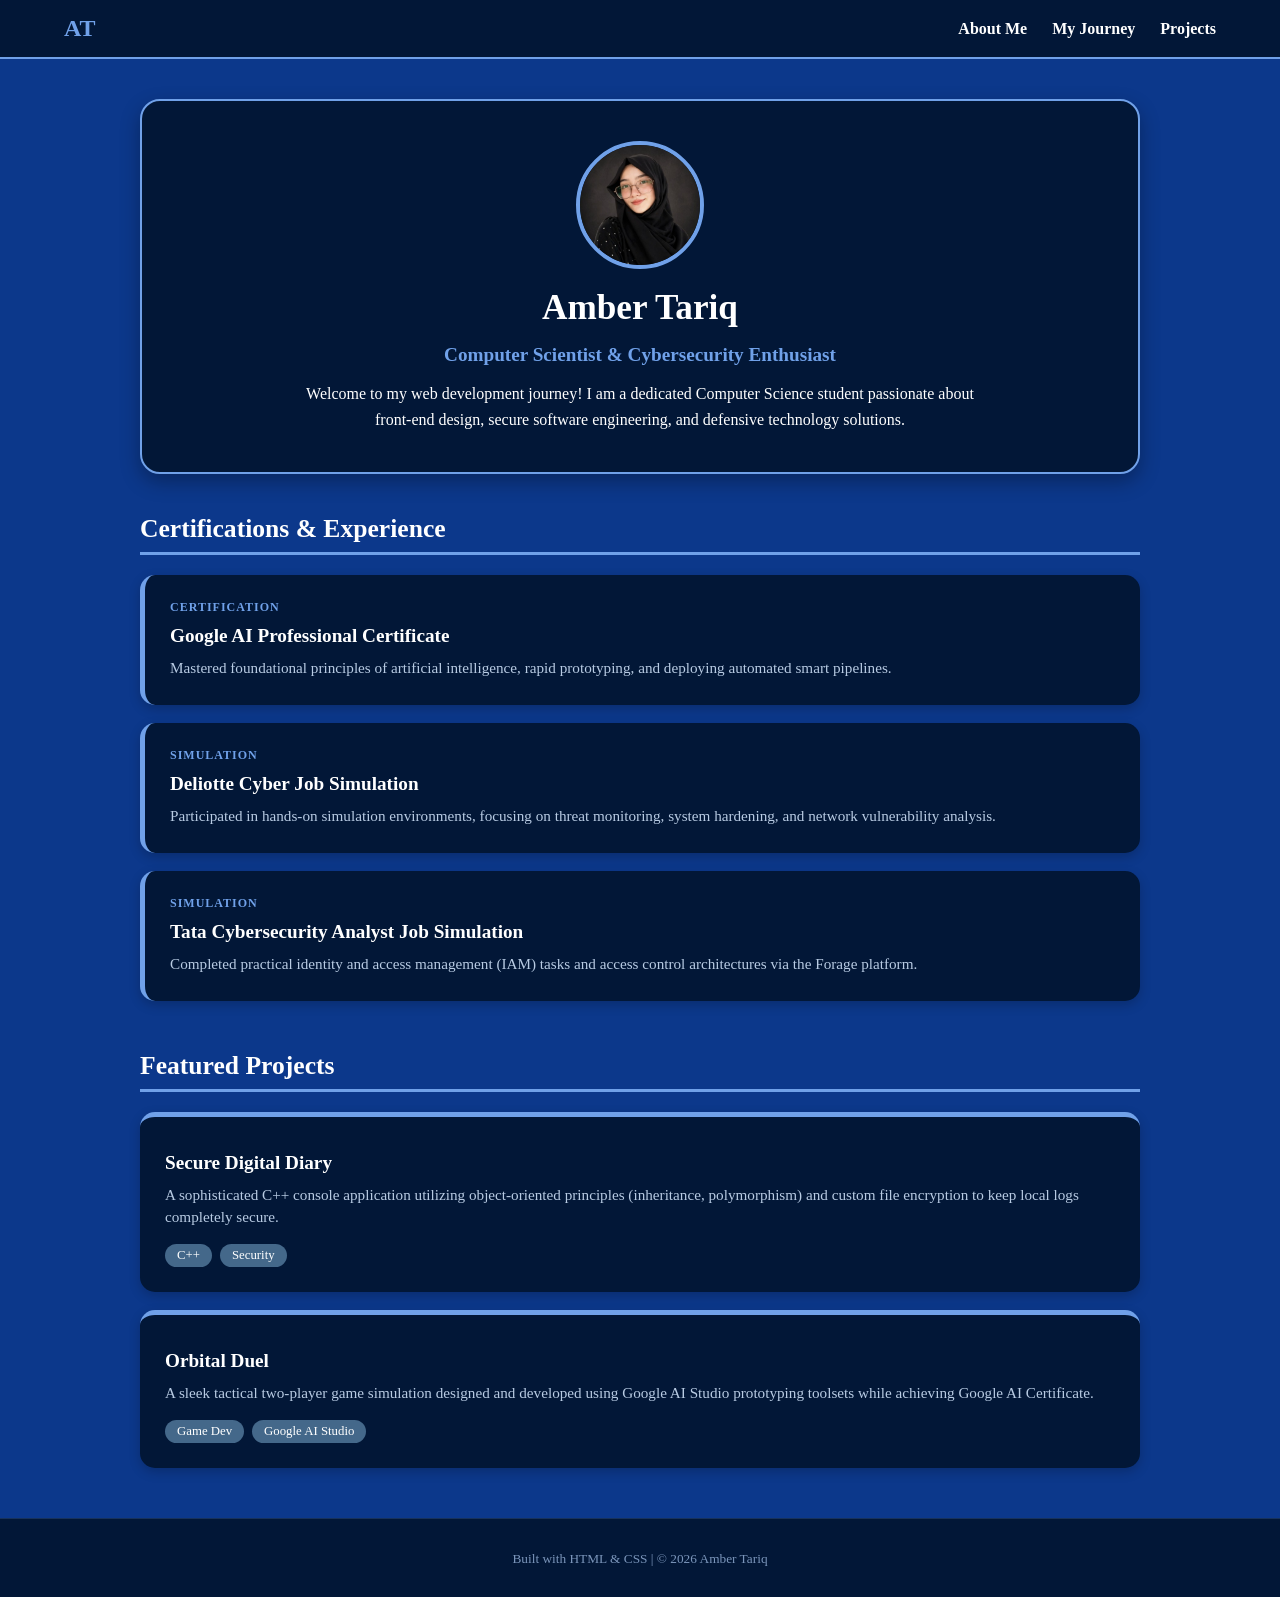
<file: Portfolio Project/index.html>
<!DOCTYPE html>
<html lang="en">
    <head>
        <meta charset="utf-8">
        <title>Amber Tariq | Portfolio & Journey</title>
        <link rel="stylesheet" href="styles.css">
    </head>

    <body>
        <header>
            <div class="logo">AT</div>
            <nav>
                <ul>
                    <li><a href="#about">About Me</a></li>
                    <li><a href="#journey">My Journey</a></li>
                    <li><a href="#projects">Projects</a></li>
                </ul>
            </nav>
        </header>

        <main class="portfolio-container">
            <section id="about" class="hero-section">
                <img class="avatar" src="pp.jpeg">
                <h1>Amber Tariq</h1>
                <h2>Computer Scientist & Cybersecurity Enthusiast</h2>
                    <p class="bio-text">
                      Welcome to my web development journey! I am a dedicated Computer Science student passionate about front-end design, secure software engineering, and defensive technology solutions.
                    </p>
            </section>

            <section id="journey" class="portfolio-section">
                <h3 class="section-title">Certifications & Experience</h3>
                    <div class="grid-container">

                <div class="info-card variant-border">
                    <span class="card-category">Certification</span>
                    <h4>Google AI Professional Certificate</h4>
                    <p>Mastered foundational principles of artificial intelligence, rapid prototyping, and deploying automated smart pipelines.</p>
                </div>
                <br>

                <div class="info-card variant-border">
                    <span class="card-category">Simulation</span>
                    <h4>Deliotte Cyber Job Simulation</h4>
                    <p>Participated in hands-on simulation environments, focusing on threat monitoring, system hardening, and network vulnerability analysis.</p>
                </div>
                <br>
                <div class="info-card variant-border">
                    <span class="card-category">Simulation</span>
                    <h4>Tata Cybersecurity Analyst Job Simulation</h4>
                    <p>Completed practical identity and access management (IAM) tasks and access control architectures via the Forage platform.</p>
                </div>

                    </div>

            </section>

            <section id="projects" class="portfolio-section">
            <h3 class="section-title">Featured Projects</h3>
            <div class="grid-container">
                
                <div class="info-card project-card">
                    <h4>Secure Digital Diary</h4>
                    <p>A sophisticated C++ console application utilizing object-oriented principles (inheritance, polymorphism) and custom file encryption to keep local logs completely secure.</p>
                    <div class="badge-row">
                        <span class="tech-badge">C++</span>
                        <span class="tech-badge">Security</span>
                    </div>
                </div>

                <br>
                <div class="info-card project-card">
                    <h4>Orbital Duel</h4>
                    <p>A sleek tactical two-player game simulation designed and developed using Google AI Studio prototyping toolsets while achieving Google AI Certificate.</p>
                    <div class="badge-row">
                        <span class="tech-badge">Game Dev</span>
                        <span class="tech-badge">Google AI Studio</span>
                    </div>
                </div>

            </div>
        </section>

    </main>

        <footer>
            <small>Built with HTML & CSS | &copy; 2026 Amber Tariq</small>
        </footer>

    </body>
</html>
</file>
<file: Portfolio Project/styles.css>
body{
    font-family: 'Times New Roman', Times, serif;
    background-color: rgb(12, 56, 139);
    color: white;
    margin:0;
    padding:0;
}

header{
    background-color: rgb(2, 23, 55);
    border-bottom: 2px solid rgb(112, 161, 233) ;
    padding: 15px 5%;
    display: flex;
    justify-content: space-between;
    align-items: center;
}

.logo{
    font-size: 1.5em;
    font-weight: bold;
    color:rgb(112, 161, 233)
}

header nav ul{
    padding: 0;
    margin: 0;
    list-style: none;
    display: flex;
    gap: 25px;
}

header nav a{
    color: white;
    text-decoration: none;
    transition: color 0.2s;
    font-weight: bold;
}

header nav a:hover{
    color: rgb(112, 161, 233);
}

.portfolio-container{
    max-width: 1000px;
    margin: 40px auto;
    padding: 0 20px;
}

.hero-section{
    text-align: center;
    background-color: rgb(2, 23, 55);
    padding: 40px;
    border-radius: 20px;
    border: 2px solid rgb(112, 161, 233);
    margin-bottom: 40px;
    box-shadow: 0 8px 20px rgba(0,0,0,0.3);
}

.avatar{
    width: 120px;
    height: 120px;
    border-radius: 50%;
    border: 4px solid rgb(112, 161, 233);
    object-fit: cover;
}

.hero-section h1{ 
    margin: 15px 0 5px 0; 
    font-size: 2.2em; 
}
.hero-section h2{ 
    color: rgb(112, 161, 233);
     font-size: 1.2em;
     margin-bottom: 15px;
}
.bio-text{
    line-height: 1.6; 
    max-width: 700px; 
    margin: 0 auto; 
    color: white; 
}

.portfolio-section{
    margin-bottom: 50px;
}

.section-title{
    font-size: 1.6em;
    border-bottom: 3px solid rgb(112, 161, 233);
    padding-bottom: 8px;
    margin-bottom: 20px;
}

.info-card {
    background-color: rgb(2, 23, 55);
    padding: 25px;
    border-radius: 15px;
    flex: 1 1 calc(33.333% - 20px); 
    min-width: 280px; 
    box-shadow: 0 4px 12px rgba(0,0,0,0.2);
    display: flex;
    flex-direction: column;
}

.info-card h4 { margin: 10px 0; font-size: 1.2em; color: white; }
.info-card p { color: #b8cbe3; font-size: 0.95em; line-height: 1.5; margin: 0; }

.variant-border { border-left: 5px solid rgb(112, 161, 233); }
.project-card { border-top: 5px solid rgb(112, 161, 233); }

.card-category {
    font-size: 0.75em;
    text-transform: uppercase;
    letter-spacing: 1px;
    color: rgb(112, 161, 233);
    font-weight: bold;
}

.badge-row { margin-top: auto; padding-top: 15px; display: flex; gap: 8px; }

.tech-badge {
    background-color: rgb(68, 104, 138);
    font-size: 0.8em;
    padding: 4px 12px;
    border-radius: 20px;
}

footer {
    text-align: center;
    padding: 30px;
    background-color: rgb(2, 23, 55);
    color: #7b95ba;
    border-top: 1px solid rgba(112, 161, 233, 0.2);
}
</file>
